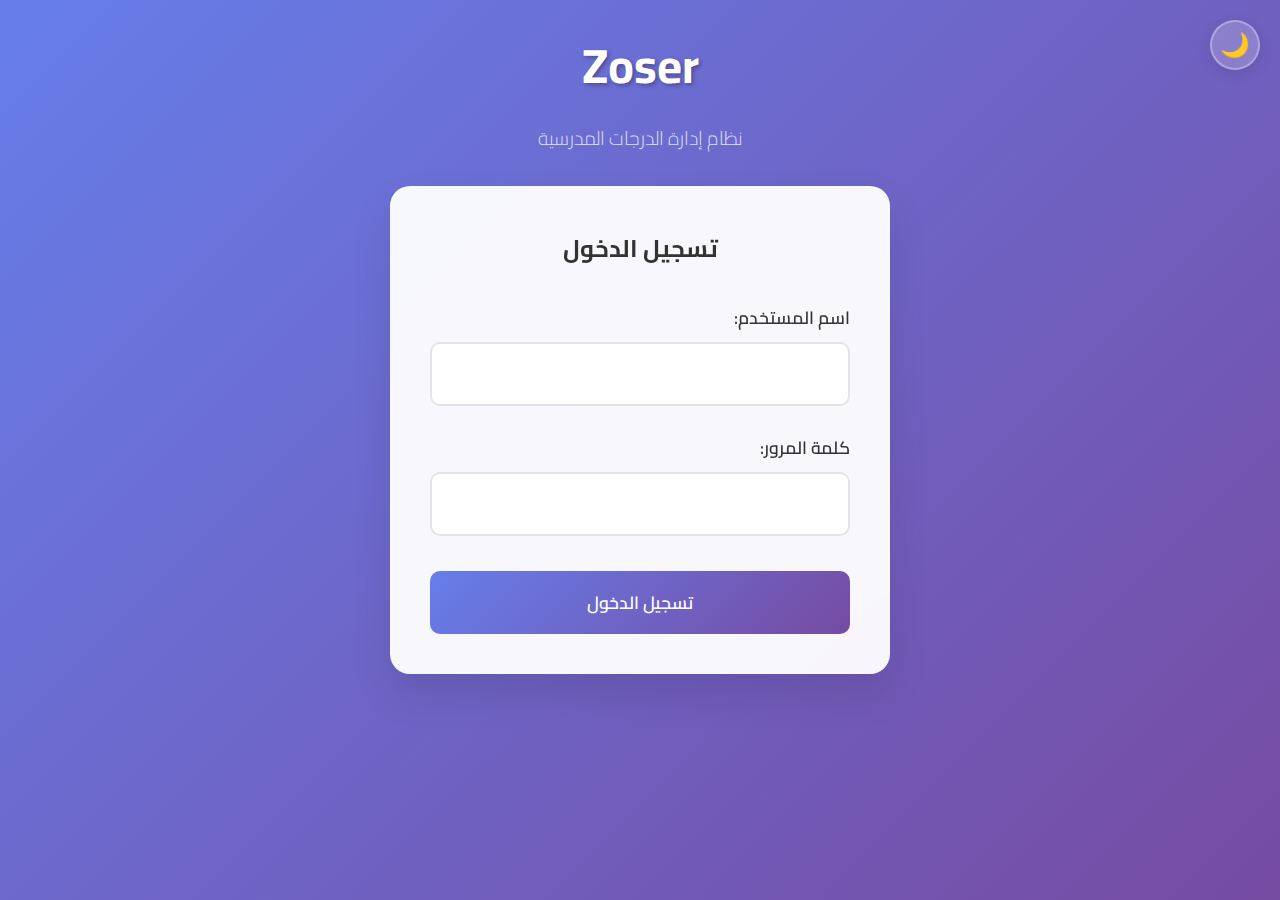
<file: index.html>
<!DOCTYPE html>
<html lang="ar" dir="rtl">
<head>
    <meta charset="UTF-8">
    <meta name="viewport" content="width=device-width, initial-scale=1.0">
    <title>Zoser - نظام إدارة الدرجات</title>
    <link rel="stylesheet" href="styles.css">
</head>
<body>
    <div class="container">
        <div class="logo">
            <h1>Zoser</h1>
            <p>نظام إدارة الدرجات المدرسية</p>
        </div>
        
        <div class="card">
            <h2 style="text-align: center; margin-bottom: 30px; color: #333;">تسجيل الدخول</h2>
            
            <form id="loginForm">
                <div class="form-group">
                    <label for="username">اسم المستخدم:</label>
                    <input type="text" id="username" name="username" required>
                </div>
                
                <div class="form-group">
                    <label for="password">كلمة المرور:</label>
                    <input type="password" id="password" name="password" required>
                </div>
                
                <button type="submit" class="btn">تسجيل الدخول</button>
            </form>
            
            <div id="alert" class="alert" style="display: none;"></div>
        </div>
    </div>

    <script src="theme.js"></script>
    <script>
        document.getElementById('loginForm').addEventListener('submit', async function(e) {
            e.preventDefault();
            
            const username = document.getElementById('username').value;
            const password = document.getElementById('password').value;
            const alertDiv = document.getElementById('alert');
            
            try {
                // قراءة ملف JSON
                const response = await fetch('data.json');
                const data = await response.json();
                
                // البحث عن المستخدم
                const user = data.users.find(u => u.username === username && u.password === password);
                
                if (user) {
                    // حفظ بيانات المستخدم في localStorage
                    localStorage.setItem('currentUser', JSON.stringify(user));
                    
                    // الانتقال إلى صفحة dashboard
                    window.location.href = 'dashboard.html';
                } else {
                    // عرض رسالة خطأ
                    alertDiv.textContent = 'بيانات الدخول غير صحيحة';
                    alertDiv.className = 'alert alert-error';
                    alertDiv.style.display = 'block';
                }
            } catch (error) {
                console.error('خطأ في قراءة البيانات:', error);
                alertDiv.textContent = 'حدث خطأ في النظام';
                alertDiv.className = 'alert alert-error';
                alertDiv.style.display = 'block';
            }
        });
    </script>
</body>
</html>
</file>
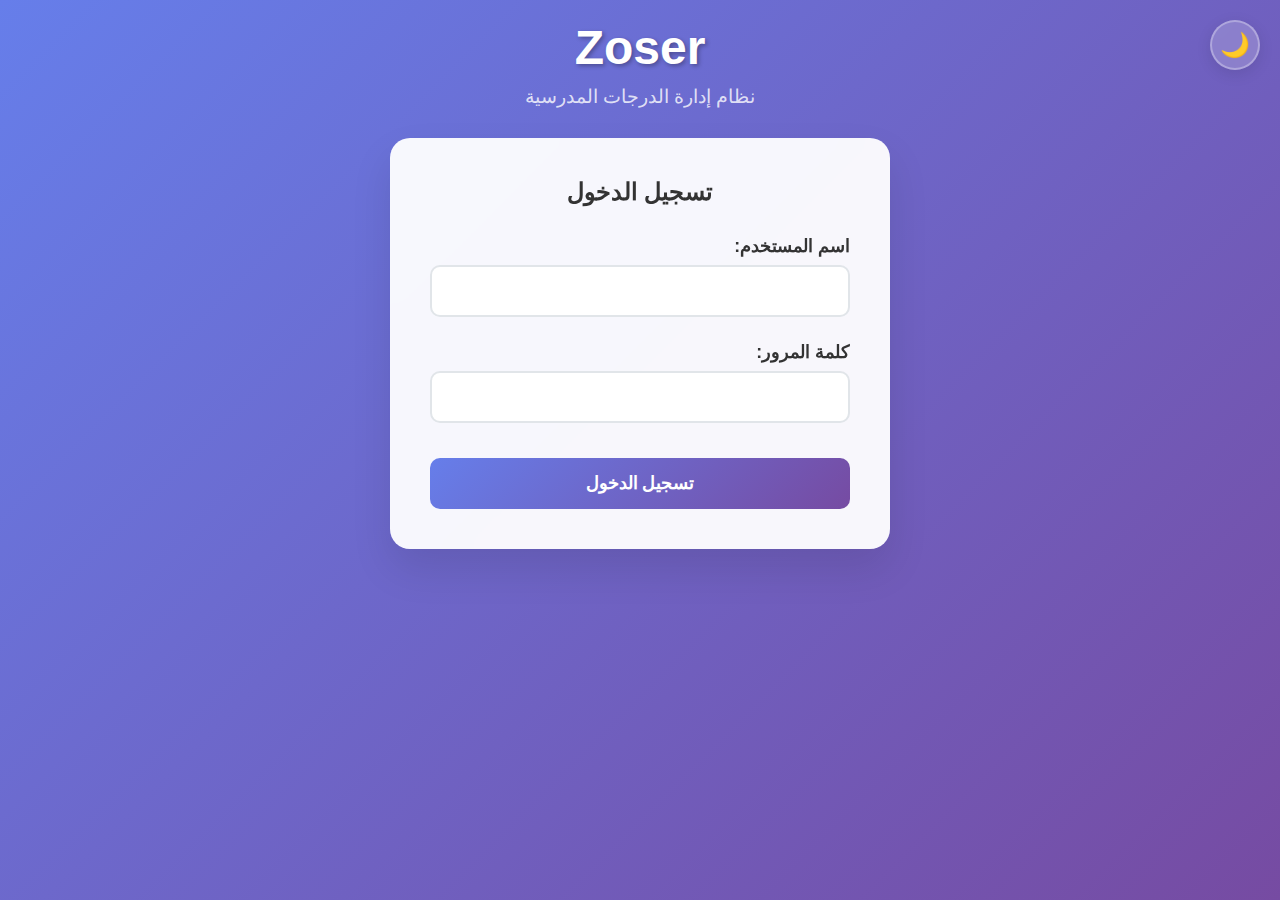
<file: dashboard.html>
<!DOCTYPE html>
<html lang="ar" dir="rtl">
<head>
    <meta charset="UTF-8">
    <meta name="viewport" content="width=device-width, initial-scale=1.0">
    <title>لوحة التحكم - Zoser</title>
    <link rel="stylesheet" href="styles.css">
</head>
<body>
    <button class="logout-btn" onclick="logout()">تسجيل الخروج</button>
    
    <div class="container">
        <div class="logo">
            <h1>Zoser</h1>
            <p>نظام إدارة الدرجات المدرسية</p>
        </div>
        
        <div class="card">
            <div class="welcome-section">
                <h2>مرحباً بك!</h2>
                <p id="welcomeMessage">أهلاً وسهلاً في نظام إدارة الدرجات</p>
            </div>
            
            <div class="grades-buttons">
                <button class="btn btn-grade" onclick="viewGrades('اسبوعية')">
                    <span class="btn-icon">📊</span>
                    <span class="btn-text">الدرجات الأسبوعية</span>
                </button>
                
                <button class="btn btn-grade" onclick="viewGrades('شهرية')">
                    <span class="btn-icon">📈</span>
                    <span class="btn-text">الدرجات الشهرية</span>
                </button>
                
                <button class="btn btn-grade" onclick="viewGrades('نص_السنة')">
                    <span class="btn-icon">📋</span>
                    <span class="btn-text">درجات نصف السنة</span>
                </button>
                
                <button class="btn btn-grade" onclick="viewGrades('اخر_السنة')">
                    <span class="btn-icon">🏆</span>
                    <span class="btn-text">درجات آخر السنة</span>
                </button>
            </div>
        </div>
    </div>

    <script src="theme.js"></script>
    <script>
        // التحقق من تسجيل الدخول
        window.addEventListener('load', function() {
            const currentUser = localStorage.getItem('currentUser');
            
            if (!currentUser) {
                // إذا لم يكن هناك مستخدم مسجل، يتم التوجه إلى صفحة تسجيل الدخول
                window.location.href = 'index.html';
                return;
            }
            
            // عرض رسالة ترحيب
            const user = JSON.parse(currentUser);
            document.getElementById('welcomeMessage').textContent = `أهلاً وسهلاً ${user.username}`;
        });
        
        function viewGrades(gradeType) {
            // حفظ نوع الدرجات المحدد في localStorage
            localStorage.setItem('selectedGradeType', gradeType);
            
            // التوجه إلى صفحة الدرجات
            window.location.href = 'grades.html';
        }
        
        function logout() {
            // حذف بيانات المستخدم من localStorage
            localStorage.removeItem('currentUser');
            
            // التوجه إلى صفحة تسجيل الدخول
            window.location.href = 'index.html';
        }
    </script>
</body>
</html>
</file>
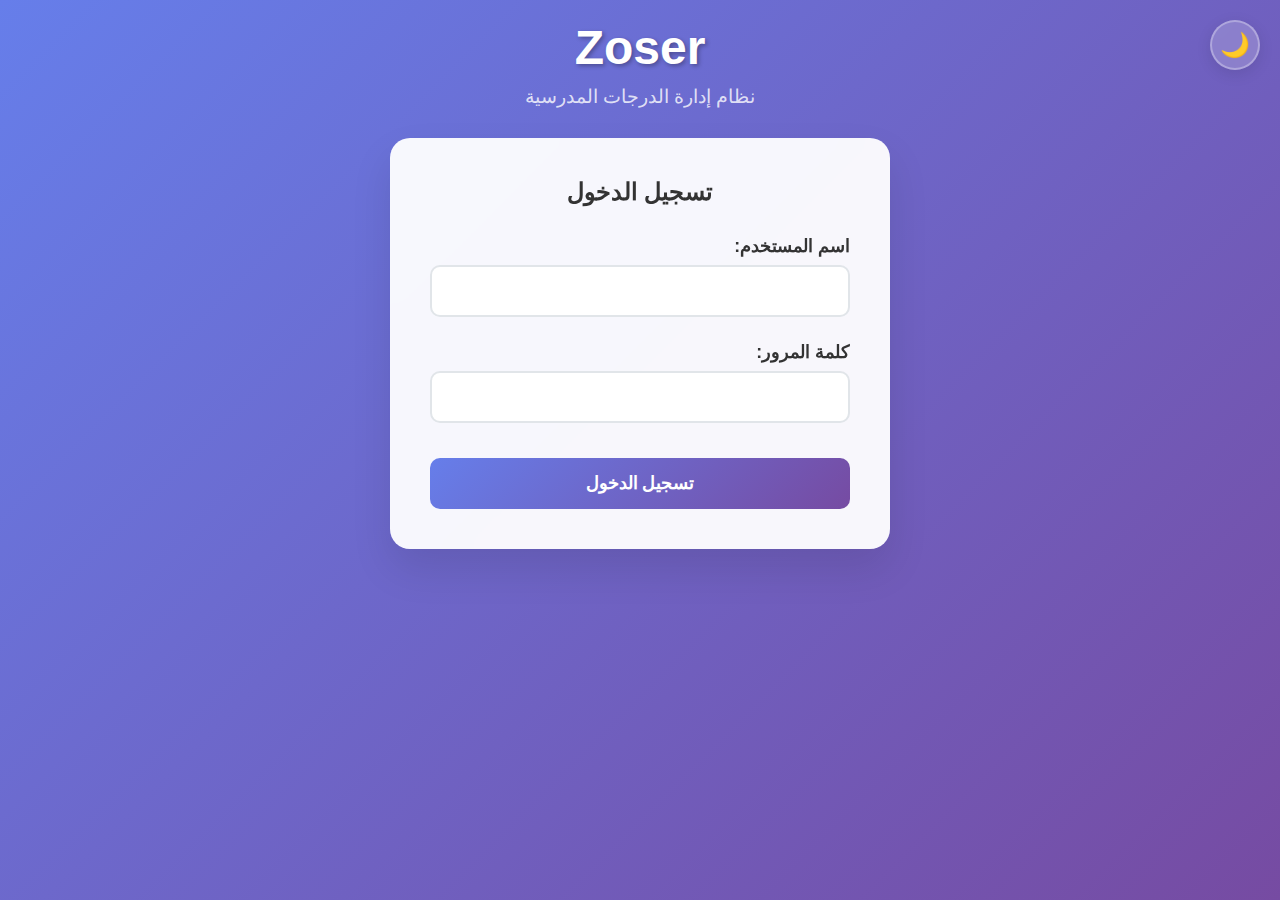
<file: grades.html>
<!DOCTYPE html>
<html lang="ar" dir="rtl">
<head>
    <meta charset="UTF-8">
    <meta name="viewport" content="width=device-width, initial-scale=1.0">
    <title>عرض الدرجات - Zoser</title>
    <link rel="stylesheet" href="styles.css">
</head>
<body>
    <button class="logout-btn" onclick="logout()">تسجيل الخروج</button>
    
    <div class="container">
        <div class="logo">
            <h1>Zoser</h1>
            <p>نظام إدارة الدرجات المدرسية</p>
        </div>
        
        <div class="card">
            <div class="welcome-section">
                <h2 id="userName">درجات الطالب</h2>
                <p id="gradeTypeTitle">جدول الدرجات للمواد الدراسية</p>
            </div>
            
            <table class="grades-table">
                <thead>
                    <tr>
                        <th>المادة</th>
                        <th>الدرجة</th>
                    </tr>
                </thead>
                <tbody id="gradesTableBody">
                    <!-- سيتم ملء الجدول بواسطة JavaScript -->
                </tbody>
            </table>
            
            <div style="text-align: center; margin-top: 30px;">
                <button class="btn" onclick="goBack()" style="max-width: 200px;">العودة للوحة التحكم</button>
            </div>
        </div>
    </div>

    <script src="theme.js"></script>
    <script>
        // التحقق من تسجيل الدخول
        window.addEventListener('load', function() {
            const currentUser = localStorage.getItem('currentUser');
            const selectedGradeType = localStorage.getItem('selectedGradeType');
            
            if (!currentUser) {
                // إذا لم يكن هناك مستخدم مسجل، يتم التوجه إلى صفحة تسجيل الدخول
                window.location.href = 'index.html';
                return;
            }
            
            if (!selectedGradeType) {
                // إذا لم يتم تحديد نوع الدرجات، يتم التوجه إلى لوحة التحكم
                window.location.href = 'dashboard.html';
                return;
            }
            
            // عرض بيانات المستخدم والدرجات
            const user = JSON.parse(currentUser);
            displayGrades(user, selectedGradeType);
        });
        
        function displayGrades(user, gradeType) {
            // عرض اسم المستخدم ونوع الدرجات
            document.getElementById('userName').textContent = `درجات الطالب: ${user.username}`;
            
            // تحديد عنوان نوع الدرجات
            const gradeTypeTitles = {
                'اسبوعية': 'الدرجات الأسبوعية',
                'شهرية': 'الدرجات الشهرية',
                'نص_السنة': 'درجات نصف السنة',
                'اخر_السنة': 'درجات آخر السنة'
            };
            
            document.getElementById('gradeTypeTitle').textContent = gradeTypeTitles[gradeType] || 'جدول الدرجات للمواد الدراسية';
            
            // الحصول على الدرجات المحددة
            const grades = user.grades[gradeType];
            
            if (!grades) {
                document.getElementById('gradesTableBody').innerHTML = '<tr><td colspan="2" style="text-align: center; color: #c33;">لا توجد درجات متاحة لهذا النوع</td></tr>';
                return;
            }
            
            // الحصول على جدول الدرجات
            const tableBody = document.getElementById('gradesTableBody');
            tableBody.innerHTML = '';
            
            // إضافة كل مادة ودرجتها إلى الجدول
            Object.entries(grades).forEach(([subject, grade]) => {
                const row = document.createElement('tr');
                row.innerHTML = `
                    <td class="subject-name">${subject}</td>
                    <td class="grade-value">${grade}</td>
                `;
                tableBody.appendChild(row);
            });
        }
        
        function goBack() {
            // العودة إلى لوحة التحكم
            window.location.href = 'dashboard.html';
        }
        
        function logout() {
            // حذف بيانات المستخدم من localStorage
            localStorage.removeItem('currentUser');
            
            // التوجه إلى صفحة تسجيل الدخول
            window.location.href = 'index.html';
        }
    </script>
</body>
</html>
</file>
<file: styles.css>
@import url('https://fonts.googleapis.com/css2?family=Cairo:wght@300;400;600;700&display=swap');

/* CSS Variables for Theme Management */
:root {
    /* Light Theme Colors */
    --bg-primary: linear-gradient(135deg, #667eea 0%, #764ba2 100%);
    --bg-secondary: rgba(255,255,255,0.95);
    --text-primary: #333;
    --text-secondary: #666;
    --text-white: #fff;
    --text-white-secondary: rgba(255,255,255,0.8);
    --border-color: #e1e5e9;
    --shadow-color: rgba(0,0,0,0.1);
    --card-bg: white;
    --table-bg: white;
    --table-row-even: #f8f9fa;
    --table-row-hover: #e3f2fd;
    --alert-error-bg: #fee;
    --alert-error-color: #c33;
    --alert-error-border: #fcc;
    --logout-btn-bg: rgba(255,255,255,0.2);
    --logout-btn-border: rgba(255,255,255,0.3);
    --logout-btn-hover: rgba(255,255,255,0.3);
}

/* Dark Theme Colors */
[data-theme="dark"] {
    --bg-primary: linear-gradient(135deg, #1a1a2e 0%, #16213e 100%);
    --bg-secondary: rgba(30, 30, 46, 0.95);
    --text-primary: #e0e0e0;
    --text-secondary: #b0b0b0;
    --text-white: #fff;
    --text-white-secondary: rgba(255,255,255,0.8);
    --border-color: #404040;
    --shadow-color: rgba(0,0,0,0.3);
    --card-bg: #2a2a3e;
    --table-bg: #2a2a3e;
    --table-row-even: #3a3a4e;
    --table-row-hover: #4a4a5e;
    --alert-error-bg: #4a1a1a;
    --alert-error-color: #ff6b6b;
    --alert-error-border: #6a1a1a;
    --logout-btn-bg: rgba(255,255,255,0.1);
    --logout-btn-border: rgba(255,255,255,0.2);
    --logout-btn-hover: rgba(255,255,255,0.2);
}

* {
    margin: 0;
    padding: 0;
    box-sizing: border-box;
}

body {
    font-family: 'Cairo', sans-serif;
    background: var(--bg-primary);
    min-height: 100vh;
    direction: rtl;
    transition: background 0.3s ease, color 0.3s ease;
}

.container {
    max-width: 1200px;
    margin: 0 auto;
    padding: 20px;
}

.logo {
    text-align: center;
    margin-bottom: 30px;
}

.logo h1 {
    color: var(--text-white);
    font-size: 3rem;
    font-weight: 700;
    text-shadow: 2px 2px 4px rgba(0,0,0,0.3);
    margin-bottom: 10px;
}

.logo p {
    color: var(--text-white-secondary);
    font-size: 1.2rem;
    font-weight: 300;
}

.card {
    background: var(--bg-secondary);
    border-radius: 20px;
    padding: 40px;
    box-shadow: 0 20px 40px var(--shadow-color);
    backdrop-filter: blur(10px);
    margin: 20px auto;
    max-width: 500px;
    transition: background 0.3s ease, box-shadow 0.3s ease;
}

.form-group {
    margin-bottom: 25px;
}

.form-group label {
    display: block;
    margin-bottom: 8px;
    color: var(--text-primary);
    font-weight: 600;
    font-size: 1.1rem;
}

.form-group input {
    width: 100%;
    padding: 15px;
    border: 2px solid var(--border-color);
    border-radius: 10px;
    font-size: 1rem;
    font-family: 'Cairo', sans-serif;
    transition: all 0.3s ease;
    background: var(--card-bg);
    color: var(--text-primary);
}

.form-group input:focus {
    outline: none;
    border-color: #667eea;
    box-shadow: 0 0 0 3px rgba(102, 126, 234, 0.1);
}

.btn {
    width: 100%;
    padding: 15px;
    background: linear-gradient(135deg, #667eea 0%, #764ba2 100%);
    color: white;
    border: none;
    border-radius: 10px;
    font-size: 1.1rem;
    font-weight: 600;
    font-family: 'Cairo', sans-serif;
    cursor: pointer;
    transition: all 0.3s ease;
    margin-top: 10px;
}

.btn:hover {
    transform: translateY(-2px);
    box-shadow: 0 10px 20px rgba(102, 126, 234, 0.3);
}

.btn:active {
    transform: translateY(0);
}

/* Grades Buttons Container */
.grades-buttons {
    display: grid;
    grid-template-columns: repeat(auto-fit, minmax(250px, 1fr));
    gap: 20px;
    margin-top: 30px;
}

.btn-grade {
    display: flex;
    flex-direction: column;
    align-items: center;
    justify-content: center;
    padding: 25px 20px;
    background: linear-gradient(135deg, #667eea 0%, #764ba2 100%);
    color: white;
    border: none;
    border-radius: 15px;
    font-family: 'Cairo', sans-serif;
    cursor: pointer;
    transition: all 0.3s ease;
    text-align: center;
    min-height: 120px;
    position: relative;
    overflow: hidden;
}

.btn-grade::before {
    content: '';
    position: absolute;
    top: 0;
    left: -100%;
    width: 100%;
    height: 100%;
    background: linear-gradient(90deg, transparent, rgba(255,255,255,0.2), transparent);
    transition: left 0.5s;
}

.btn-grade:hover::before {
    left: 100%;
}

.btn-grade:hover {
    transform: translateY(-5px);
    box-shadow: 0 15px 30px rgba(102, 126, 234, 0.4);
}

.btn-grade:active {
    transform: translateY(-2px);
}

.btn-icon {
    font-size: 2.5rem;
    margin-bottom: 10px;
    display: block;
}

.btn-text {
    font-size: 1.1rem;
    font-weight: 600;
    line-height: 1.3;
}

/* Dark theme adjustments for grade buttons */
[data-theme="dark"] .btn-grade {
    background: linear-gradient(135deg, #4a5568 0%, #2d3748 100%);
}

[data-theme="dark"] .btn-grade:hover {
    box-shadow: 0 15px 30px rgba(74, 85, 104, 0.4);
}

.alert {
    padding: 15px;
    margin: 20px 0;
    border-radius: 10px;
    font-weight: 600;
    text-align: center;
}

.alert-error {
    background-color: var(--alert-error-bg);
    color: var(--alert-error-color);
    border: 2px solid var(--alert-error-border);
}

.welcome-section {
    text-align: center;
    margin-bottom: 40px;
}

.welcome-section h2 {
    color: var(--text-primary);
    font-size: 2rem;
    margin-bottom: 10px;
}

.welcome-section p {
    color: var(--text-secondary);
    font-size: 1.1rem;
}

.grades-table {
    width: 100%;
    border-collapse: collapse;
    margin-top: 30px;
    background: var(--table-bg);
    border-radius: 15px;
    overflow: hidden;
    box-shadow: 0 10px 30px var(--shadow-color);
    transition: background 0.3s ease, box-shadow 0.3s ease;
}

.grades-table th {
    background: linear-gradient(135deg, #667eea 0%, #764ba2 100%);
    color: white;
    padding: 20px;
    font-size: 1.2rem;
    font-weight: 600;
    text-align: center;
}

.grades-table td {
    padding: 18px 20px;
    text-align: center;
    border-bottom: 1px solid var(--border-color);
    font-size: 1.1rem;
    color: var(--text-primary);
}

.grades-table tr:nth-child(even) {
    background-color: var(--table-row-even);
}

.grades-table tr:hover {
    background-color: var(--table-row-hover);
    transition: background-color 0.3s ease;
}

.subject-name {
    font-weight: 600;
    color: var(--text-primary);
}

.grade-value {
    font-weight: 700;
    color: #667eea;
    font-size: 1.2rem;
}

.logout-btn {
    position: absolute;
    top: 20px;
    left: 20px;
    padding: 10px 20px;
    background: var(--logout-btn-bg);
    color: var(--text-white);
    border: 2px solid var(--logout-btn-border);
    border-radius: 25px;
    font-family: 'Cairo', sans-serif;
    font-weight: 600;
    cursor: pointer;
    transition: all 0.3s ease;
}

.logout-btn:hover {
    background: var(--logout-btn-hover);
    transform: translateY(-2px);
}

/* Theme Toggle Button */
.theme-toggle {
    position: fixed;
    top: 20px;
    right: 20px;
    width: 50px;
    height: 50px;
    border: none;
    border-radius: 50%;
    background: var(--logout-btn-bg);
    color: var(--text-white);
    font-size: 1.5rem;
    cursor: pointer;
    transition: all 0.3s ease;
    z-index: 1000;
    display: flex;
    align-items: center;
    justify-content: center;
    backdrop-filter: blur(10px);
    border: 2px solid var(--logout-btn-border);
}

.theme-toggle:hover {
    background: var(--logout-btn-hover);
    transform: scale(1.1);
}

.theme-toggle:active {
    transform: scale(0.95);
}

/* Dark theme specific adjustments */
[data-theme="dark"] .theme-toggle {
    box-shadow: 0 4px 15px rgba(0,0,0,0.3);
}

/* Light theme specific adjustments */
[data-theme="light"] .theme-toggle {
    box-shadow: 0 4px 15px rgba(0,0,0,0.1);
}

@media (max-width: 768px) {
    .container {
        padding: 10px;
    }
    
    .card {
        padding: 20px;
        margin: 10px;
    }
    
    .logo h1 {
        font-size: 2rem;
    }
    
    .grades-table {
        font-size: 0.9rem;
    }
    
    .grades-table th,
    .grades-table td {
        padding: 12px 8px;
    }
    
    .theme-toggle {
        width: 45px;
        height: 45px;
        font-size: 1.3rem;
        top: 15px;
        right: 15px;
    }
    
    .grades-buttons {
        grid-template-columns: 1fr;
        gap: 15px;
    }
    
    .btn-grade {
        min-height: 100px;
        padding: 20px 15px;
    }
    
    .btn-icon {
        font-size: 2rem;
    }
    
    .btn-text {
        font-size: 1rem;
    }
}
</file>
